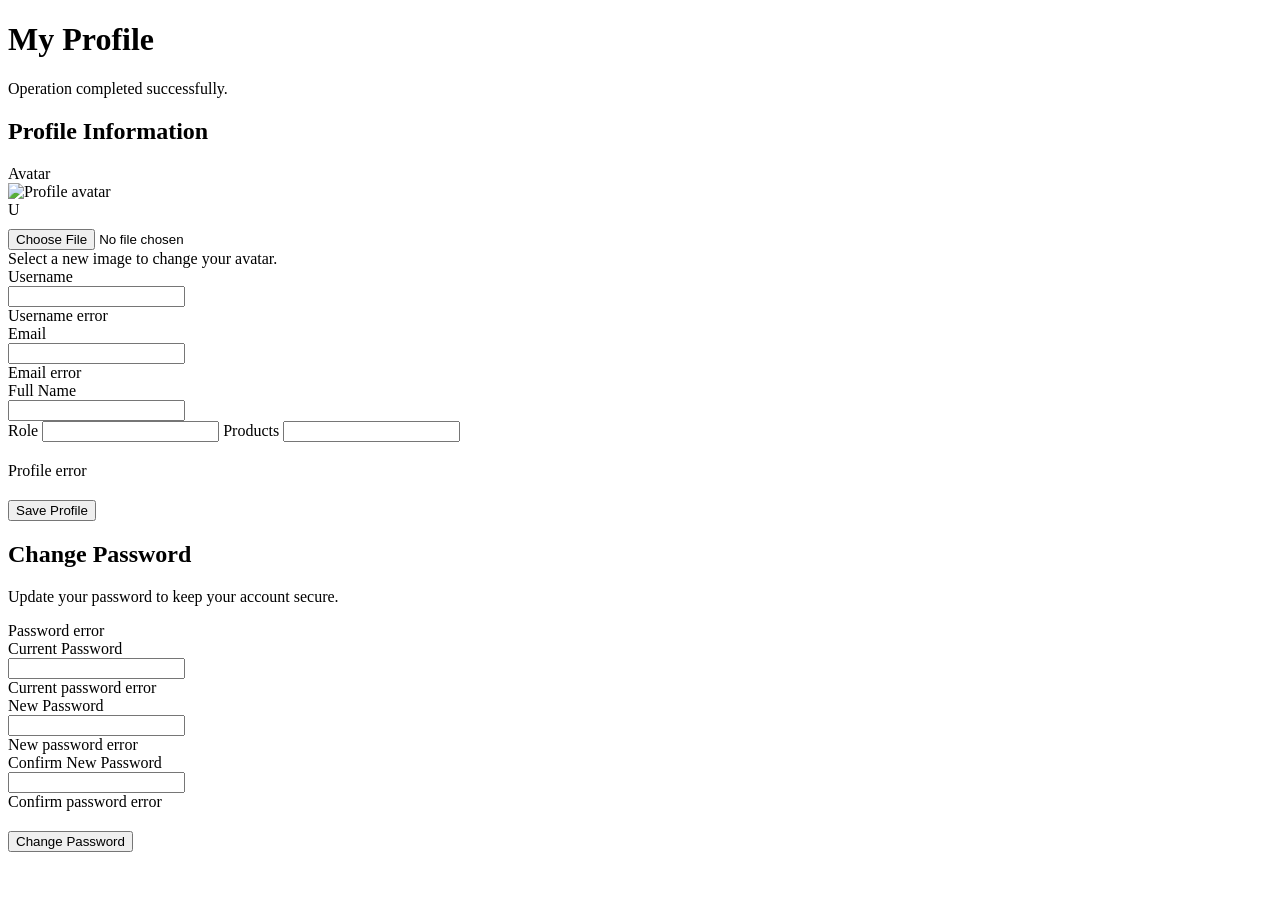
<file: src/main/resources/templates/profile/index.html>
<!DOCTYPE html>
<html lang="en"
      xmlns:th="http://www.thymeleaf.org"
      xmlns:layout="http://www.ultraq.net.nz/thymeleaf/layout"
      layout:decorate="~{layout/layout}">

<head>

    <title>My Profile</title>

</head>

<body>

<div layout:fragment="content">

    <div class="container">

        <h1>My Profile</h1>


        <div th:if="${success}"
             class="alert success"
             th:text="${success}">
            Operation completed successfully.
        </div>


        <!-- Profile Information -->

        <div class="panel">

            <h2>Profile Information</h2>

            <form th:action="@{/profile/update}"
                  th:object="${userDTO}"
                  method="post"
                  enctype="multipart/form-data">

                <div class="form-grid">

                    <label>Avatar</label>

                    <div>

                        <div th:if="${userDTO.images != null
                                    and !userDTO.images.isBlank()}">

                            <img th:src="${#strings.substringBefore(
                                    userDTO.images,
                                    '|'
                                 )}"
                                 alt="Profile avatar"
                                 class="profile-avatar">

                        </div>

                        <div th:unless="${userDTO.images != null
                                         and !userDTO.images.isBlank()}"
                             class="profile-avatar profile-avatar-default">

                            <span
                                th:text="${userDTO.username != null
                                    ? #strings.substring(
                                        userDTO.username,
                                        0,
                                        1
                                      ).toUpperCase()
                                    : 'U'}">
                                U
                            </span>

                        </div>

                        <input type="file"
                               name="image"
                               accept="image/*"
                               style="margin-top:10px;">

                        <div class="field-help">
                            Select a new image to change your avatar.
                        </div>

                    </div>


                    <label for="username">
                        Username
                    </label>

                    <div>

                        <input id="username"
                               type="text"
                               th:field="*{username}">

                        <div th:if="${#fields.hasErrors('username')}"
                             class="field-error"
                             th:errors="*{username}">
                            Username error
                        </div>

                    </div>


                    <label for="email">
                        Email
                    </label>

                    <div>

                        <input id="email"
                               type="email"
                               th:field="*{email}">

                        <div th:if="${#fields.hasErrors('email')}"
                             class="field-error"
                             th:errors="*{email}">
                            Email error
                        </div>

                    </div>


                    <label for="fullName">
                        Full Name
                    </label>

                    <div>

                        <input id="fullName"
                               type="text"
                               th:field="*{fullName}">

                    </div>


                    <label>
                        Role
                    </label>

                    <input type="text"
                           th:value="${userDTO.roleName}"
                           readonly>


                    <label>
                        Products
                    </label>

                    <input type="text"
                           th:value="${userDTO.productCount}"
                           readonly>

                </div>


                <div th:if="${#fields.hasGlobalErrors()}"
                     class="alert error"
                     style="margin-top:20px;">

                    <div th:each="error : ${#fields.globalErrors()}"
                         th:text="${error.defaultMessage}">
                        Profile error
                    </div>

                </div>


                <div style="margin-top:20px;">

                    <button type="submit"
                            class="btn primary">
                        Save Profile
                    </button>

                </div>

            </form>

        </div>


        <!-- Change Password -->

        <div class="panel"
             style="margin-top:20px;">

            <h2>Change Password</h2>

            <p>
                Update your password to keep your account secure.
            </p>

            <form th:action="@{/profile/change-password}"
                  th:object="${changePasswordDTO}"
                  method="post">

                <div th:if="${#fields.hasGlobalErrors()}"
                     class="alert error">

                    <div th:each="error : ${#fields.globalErrors()}"
                         th:text="${error.defaultMessage}">
                        Password error
                    </div>

                </div>


                <div class="form-grid">

                    <label for="currentPassword">
                        Current Password
                    </label>

                    <div>

                        <input id="currentPassword"
                               type="password"
                               th:field="*{currentPassword}">

                        <div th:if="${#fields.hasErrors('currentPassword')}"
                             class="field-error"
                             th:errors="*{currentPassword}">
                            Current password error
                        </div>

                    </div>


                    <label for="newPassword">
                        New Password
                    </label>

                    <div>

                        <input id="newPassword"
                               type="password"
                               th:field="*{newPassword}">

                        <div th:if="${#fields.hasErrors('newPassword')}"
                             class="field-error"
                             th:errors="*{newPassword}">
                            New password error
                        </div>

                    </div>


                    <label for="confirmPassword">
                        Confirm New Password
                    </label>

                    <div>

                        <input id="confirmPassword"
                               type="password"
                               th:field="*{confirmPassword}">

                        <div th:if="${#fields.hasErrors('confirmPassword')}"
                             class="field-error"
                             th:errors="*{confirmPassword}">
                            Confirm password error
                        </div>

                    </div>

                </div>


                <div style="margin-top:20px;">

                    <button type="submit"
                            class="btn primary">
                        Change Password
                    </button>

                </div>

            </form>

        </div>

    </div>

</div>

</body>

</html>
</file>
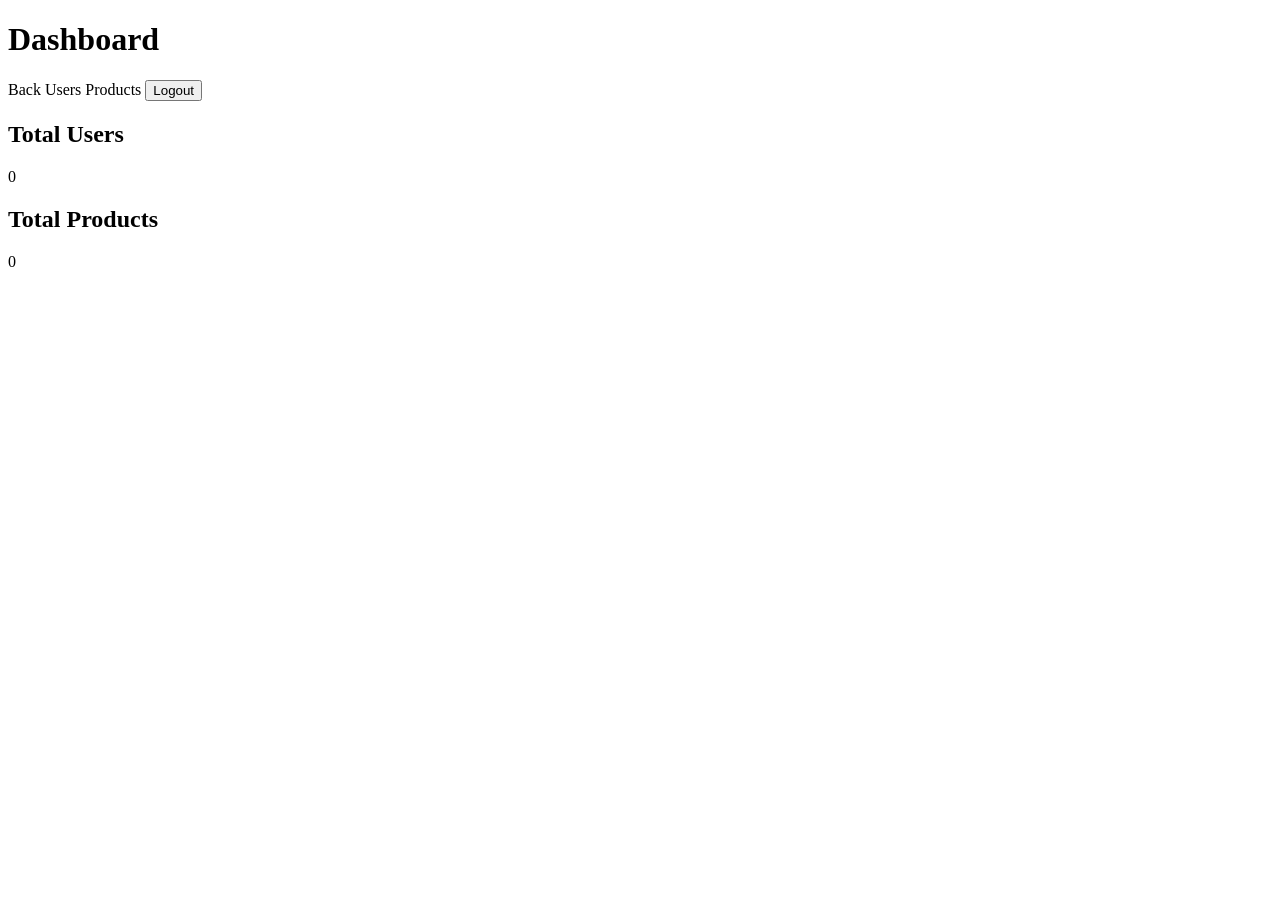
<file: src/main/resources/templates/dashboard.html>
<!DOCTYPE html>
<html lang="en"
      xmlns:th="http://www.thymeleaf.org"
      xmlns:layout="http://www.ultraq.net.nz/thymeleaf/layout"
      layout:decorate="~{layout/layout}">

<head>

    <title>Dashboard</title>

</head>

<body>

<div layout:fragment="content">

    <div class="container">

        <!-- Page header -->

        <div class="page-title">

            <h1>Dashboard</h1>

            <div>

                <a class="btn secondary"
                   th:href="@{/}">
                    Back
                </a>

                <a class="btn secondary"
                   th:href="@{/users}">
                    Users
                </a>

                <a class="btn secondary"
                   th:href="@{/products}">
                    Products
                </a>

                <form th:action="@{/logout}"
                      method="post"
                      style="display:inline;">

                    <input type="hidden"
                           th:name="${_csrf.parameterName}"
                           th:value="${_csrf.token}">

                    <button type="submit"
                            class="btn danger">
                        Logout
                    </button>

                </form>

            </div>

        </div>

        <!-- Dashboard statistics -->

        <div class="feature-grid">

            <div class="panel">

                <h2>Total Users</h2>

                <p th:text="${userCount}">
                    0
                </p>

            </div>

            <div class="panel">

                <h2>Total Products</h2>

                <p th:text="${productCount}">
                    0
                </p>

            </div>

        </div>

    </div>

</div>

</body>

</html>
</file>
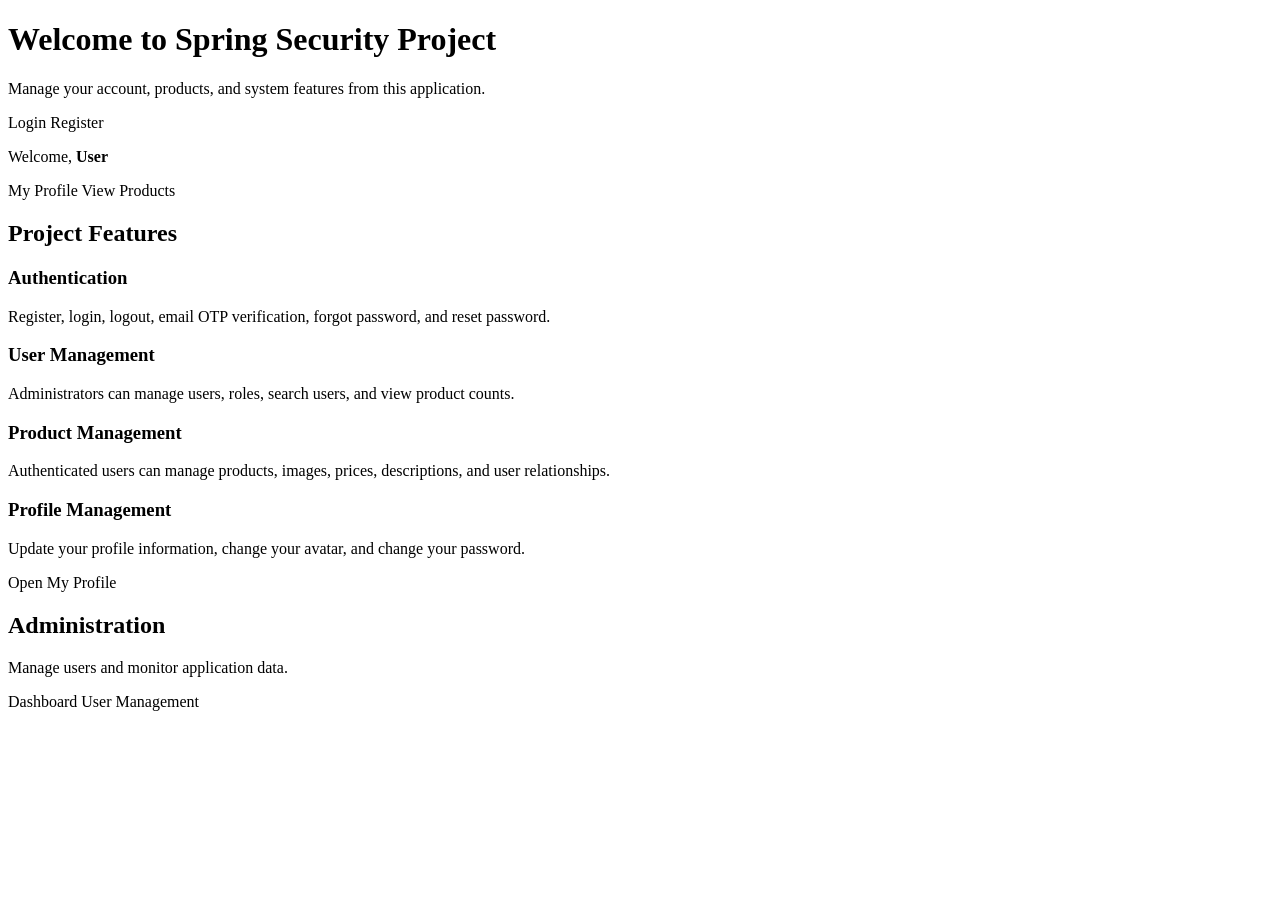
<file: src/main/resources/templates/home.html>
<!DOCTYPE html>
<html lang="en"
      xmlns:th="http://www.thymeleaf.org"
      xmlns:layout="http://www.ultraq.net.nz/thymeleaf/layout"
      xmlns:sec="http://www.thymeleaf.org/extras/spring-security"
      layout:decorate="~{layout/layout}">

<head>

    <title>Home</title>

</head>

<body>

<div layout:fragment="content">

    <div class="container">

        <!-- Welcome -->

        <div class="panel">

            <h1>Welcome to Spring Security Project</h1>

            <p>
                Manage your account, products, and system features
                from this application.
            </p>


            <!-- Guest -->

            <div sec:authorize="!isAuthenticated()">

                <a th:href="@{/login}"
                   class="btn primary">
                    Login
                </a>

                <a th:href="@{/register}"
                   class="btn secondary">
                    Register
                </a>

            </div>


            <!-- Authenticated user -->

            <div sec:authorize="isAuthenticated()">

                <p>
                    Welcome,
                    <strong th:text="${#authentication.principal.username}">
                        User
                    </strong>
                </p>


                <div class="actions">

                    <a th:href="@{/profile}"
                       class="btn primary">
                        My Profile
                    </a>

                    <a th:href="@{/products}"
                       class="btn secondary">
                        View Products
                    </a>

                </div>

            </div>

        </div>


        <!-- Project Features -->

        <div class="panel"
             style="margin-top:20px;">

            <h2>Project Features</h2>

            <div class="feature-grid">

                <div class="feature-card">

                    <h3>Authentication</h3>

                    <p>
                        Register, login, logout, email OTP verification,
                        forgot password, and reset password.
                    </p>

                </div>


                <div class="feature-card">

                    <h3>User Management</h3>

                    <p>
                        Administrators can manage users, roles,
                        search users, and view product counts.
                    </p>

                </div>


                <div class="feature-card">

                    <h3>Product Management</h3>

                    <p>
                        Authenticated users can manage products,
                        images, prices, descriptions, and user relationships.
                    </p>

                </div>


                <div class="feature-card">

                    <h3>Profile Management</h3>

                    <p>
                        Update your profile information, change your avatar,
                        and change your password.
                    </p>

                    <div sec:authorize="isAuthenticated()"
                         style="margin-top:15px;">

                        <a th:href="@{/profile}"
                           class="btn primary">
                            Open My Profile
                        </a>

                    </div>

                </div>

            </div>

        </div>


        <!-- Admin Features -->

        <div class="panel"
             style="margin-top:20px;"
             sec:authorize="hasRole('ADMIN')">

            <h2>Administration</h2>

            <p>
                Manage users and monitor application data.
            </p>

            <div class="actions">

                <a th:href="@{/dashboard}"
                   class="btn primary">
                    Dashboard
                </a>

                <a th:href="@{/users}"
                   class="btn secondary">
                    User Management
                </a>

            </div>

        </div>

    </div>

</div>

</body>

</html>
</file>
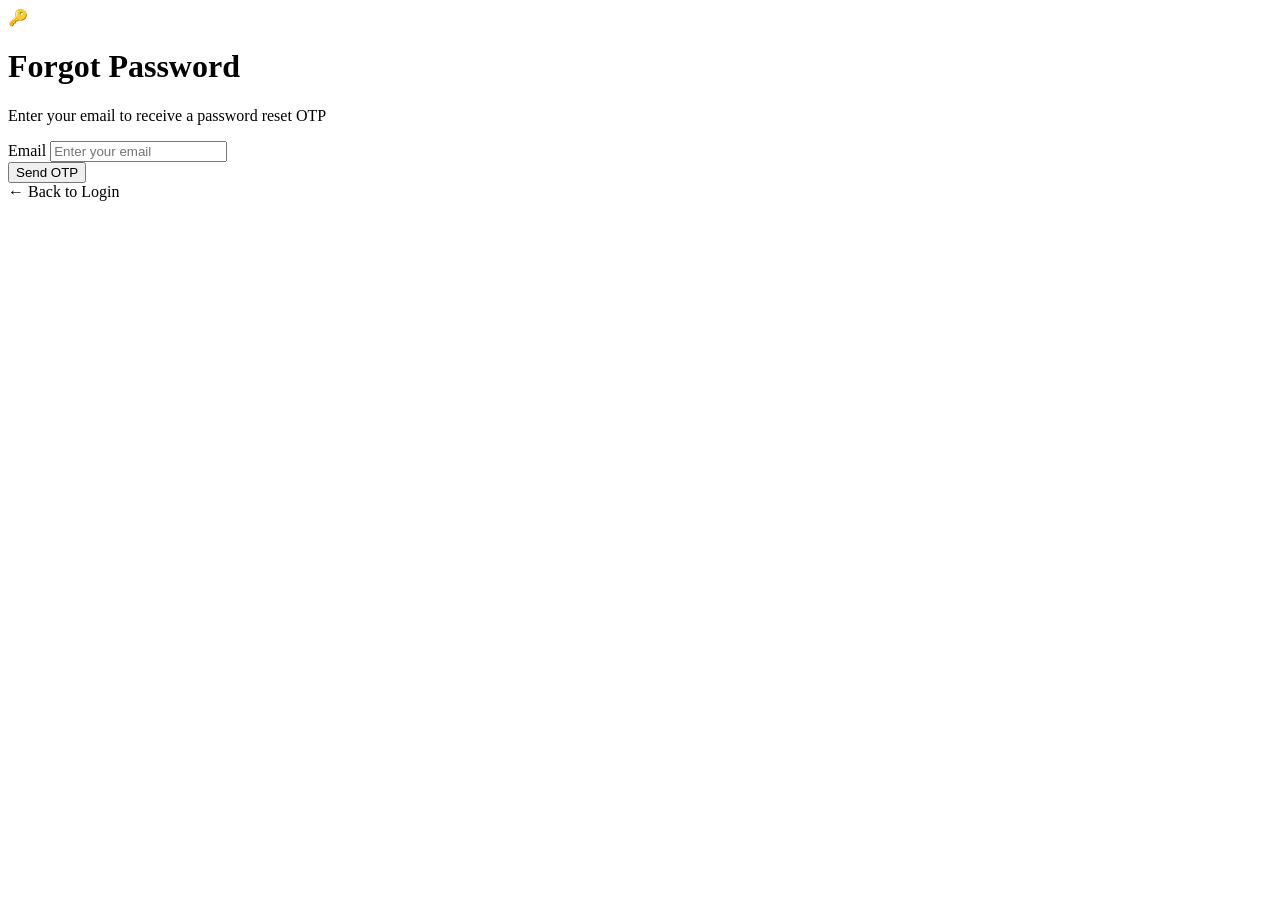
<file: src/main/resources/templates/auth/forgot-password.html>
<!DOCTYPE html>
<html lang="en"
      xmlns:th="http://www.thymeleaf.org"
      xmlns:layout="http://www.ultraq.net.nz/thymeleaf/layout"
      layout:decorate="~{layout/layout}">

<head>

    <title>Forgot Password - Spring Security Project</title>

</head>

<body>

<div layout:fragment="content">

    <div class="auth-page">

        <div class="auth-container">

            <div class="auth-card">

                <!-- Header -->

                <div class="auth-header">

                    <div class="auth-logo">
                        🔑
                    </div>

                    <h1>Forgot Password</h1>

                    <p>
                        Enter your email to receive a password reset OTP
                    </p>

                </div>

                <!-- Forgot password form -->

                <form th:action="@{/forgot-password}"
                      th:object="${forgotPasswordDTO}"
                      method="post"
                      class="auth-form">

                    <input type="hidden"
                           th:name="${_csrf.parameterName}"
                           th:value="${_csrf.token}">

                    <!-- Global errors -->

                    <div th:if="${#fields.hasGlobalErrors()}"
                         class="alert error">

                        <div th:each="e : ${#fields.globalErrors()}"
                             th:text="${e}">
                        </div>

                    </div>

                    <!-- Email -->

                    <div class="form-group">

                        <label for="email">
                            Email
                        </label>

                        <input id="email"
                               type="email"
                               th:field="*{email}"
                               placeholder="Enter your email"
                               autocomplete="email"
                               required>

                        <div class="field-error"
                             th:if="${#fields.hasErrors('email')}"
                             th:errors="*{email}">
                        </div>

                    </div>

                    <!-- Submit -->

                    <button type="submit"
                            class="login-btn">
                        Send OTP
                    </button>

                </form>

                <!-- Back to Login -->

                <div class="back-home">

                    <a th:href="@{/login}">
                        ← Back to Login
                    </a>

                </div>

            </div>

        </div>

    </div>

</div>

</body>

</html>
</file>
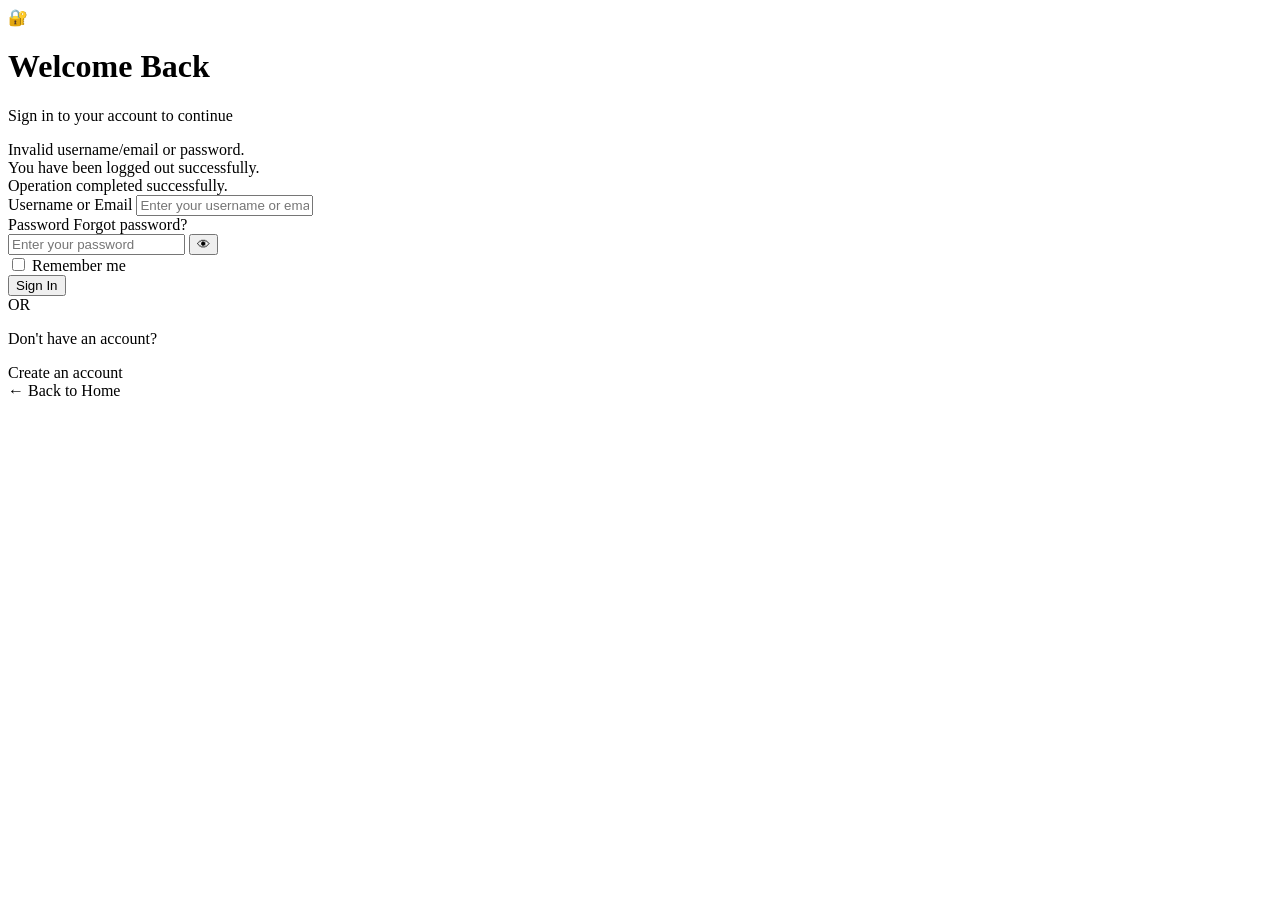
<file: src/main/resources/templates/auth/login.html>
<!DOCTYPE html>
<html lang="en"
      xmlns:th="http://www.thymeleaf.org"
      xmlns:layout="http://www.ultraq.net.nz/thymeleaf/layout"
      layout:decorate="~{layout/layout}">

<head>

    <title>Login - Spring Security Project</title>

</head>

<body>

<div layout:fragment="content">

    <div class="auth-page">

        <div class="auth-container">

            <div class="auth-card">

                <!-- Logo / Project title -->

                <div class="auth-header">

                    <div class="auth-logo">
                        🔐
                    </div>

                    <h1>Welcome Back</h1>

                    <p>
                        Sign in to your account to continue
                    </p>

                </div>

                <!-- Login error -->

                <div th:if="${param.error}"
                     class="alert error">

                    Invalid username/email or password.

                </div>

                <!-- Logout message -->

                <div th:if="${param.logout}"
                     class="alert success">

                    You have been logged out successfully.

                </div>

                <!-- Success message -->

                <div th:if="${success}"
                     class="alert success"
                     th:text="${success}">

                    Operation completed successfully.

                </div>

                <!-- Login form -->

                <form th:action="@{/login}"
                      method="post"
                      class="auth-form">

                    <!-- Username / Email -->

                    <div class="form-group">

                        <label for="username">
                            Username or Email
                        </label>

                        <input type="text"
                               id="username"
                               name="username"
                               placeholder="Enter your username or email"
                               autocomplete="username"
                               required>

                    </div>

                    <!-- Password -->

                    <div class="form-group">

                        <div class="form-label-row">

                            <label for="password">
                                Password
                            </label>

                            <a th:href="@{/forgot-password}">
                                Forgot password?
                            </a>

                        </div>

                        <div class="password-wrapper">

                            <input type="password"
                                   id="password"
                                   name="password"
                                   placeholder="Enter your password"
                                   autocomplete="current-password"
                                   required>

                            <button type="button"
                                    class="password-toggle"
                                    onclick="togglePassword()"
                                    aria-label="Show password">
                                👁
                            </button>

                        </div>

                    </div>

                    <!-- Remember me -->

                    <div class="remember-row">

                        <label>

                            <input type="checkbox"
                                   name="remember-me">

                            <span>
                                Remember me
                            </span>

                        </label>

                    </div>

                    <!-- Submit -->

                    <button type="submit"
                            class="login-btn">
                        Sign In
                    </button>

                </form>

                <!-- Divider -->

                <div class="auth-divider">

                    <span>OR</span>

                </div>

                <!-- Register -->

                <div class="register-section">

                    <p>
                        Don't have an account?
                    </p>

                    <a class="register-btn"
                       th:href="@{/register}">
                        Create an account
                    </a>

                </div>

                <!-- Back home -->

                <div class="back-home">

                    <a th:href="@{/}">
                        ← Back to Home
                    </a>

                </div>

            </div>

        </div>

    </div>

</div>

<script>

    function togglePassword() {

        const password =
            document.getElementById("password");

        const button =
            document.querySelector(".password-toggle");

        if (password.type === "password") {

            password.type = "text";

            button.textContent = "🙈";

        } else {

            password.type = "password";

            button.textContent = "👁";

        }

    }

</script>

</body>

</html>
</file>
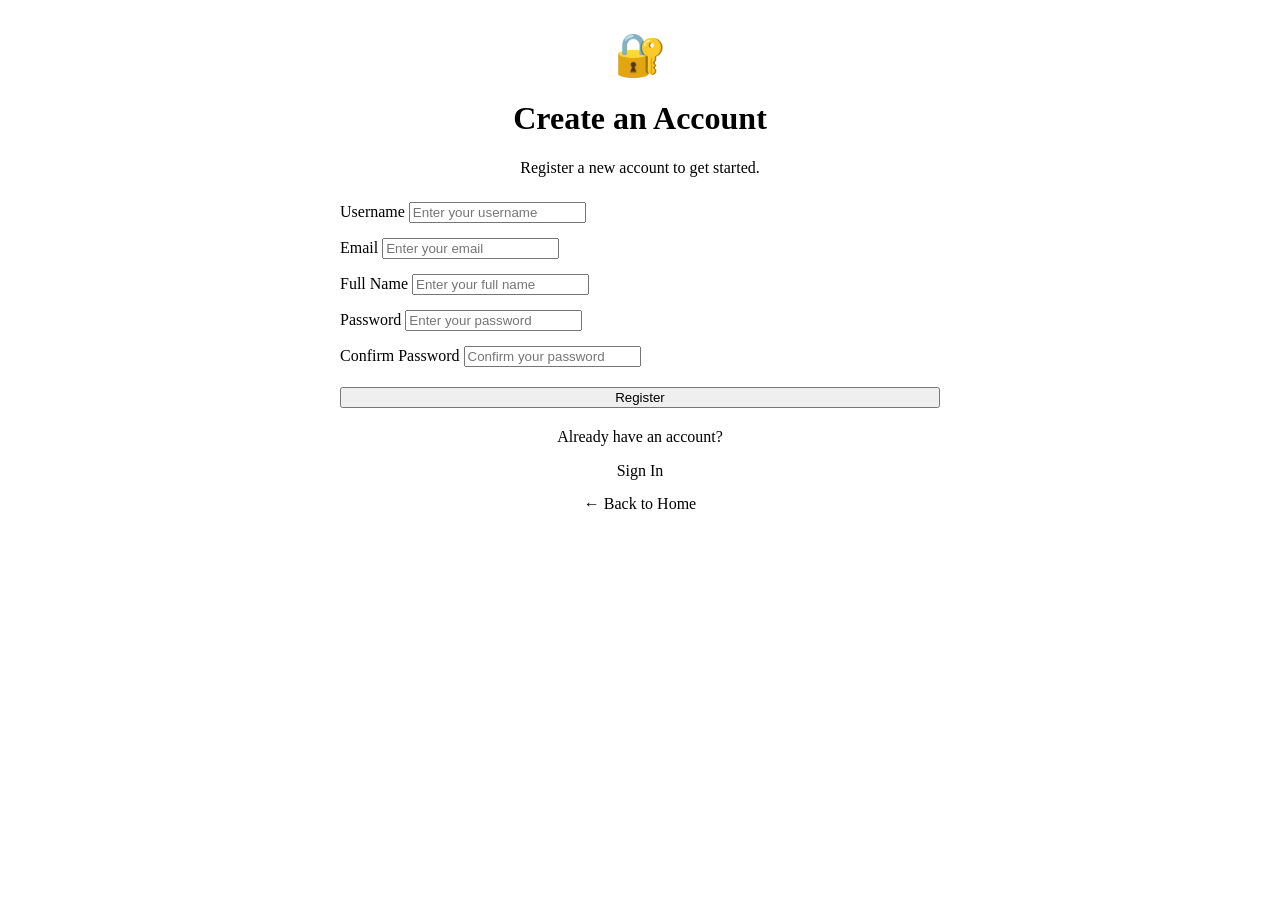
<file: src/main/resources/templates/auth/register.html>
<!DOCTYPE html>
<html lang="en"
      xmlns:th="http://www.thymeleaf.org"
      xmlns:layout="http://www.ultraq.net.nz/thymeleaf/layout"
      layout:decorate="~{layout/layout}">

<head>
    <title>Register</title>
</head>

<body>

<div layout:fragment="content">

    <div class="container">

        <div class="panel"
             style="max-width:600px;margin:30px auto;">

            <div style="text-align:center;margin-bottom:25px;">

                <div style="font-size:42px;">
                    🔐
                </div>

                <h1>Create an Account</h1>

                <p>
                    Register a new account to get started.
                </p>

            </div>

            <form th:action="@{/register}"
                  th:object="${registerDTO}"
                  method="post">

                <input type="hidden"
                       th:name="${_csrf.parameterName}"
                       th:value="${_csrf.token}">

                <!-- Global errors must be inside the form -->

                <div th:if="${#fields.hasGlobalErrors()}"
                     class="alert error">

                    <div th:each="err : ${#fields.globalErrors()}"
                         th:text="${err}">
                    </div>

                </div>

                <!-- Username -->

                <div class="form-group"
                     style="margin-bottom:15px;">

                    <label for="username">
                        Username
                    </label>

                    <input type="text"
                           id="username"
                           th:field="*{username}"
                           placeholder="Enter your username"
                           autocomplete="username">

                    <div th:if="${#fields.hasErrors('username')}"
                         class="field-error"
                         th:errors="*{username}">
                    </div>

                </div>

                <!-- Email -->

                <div class="form-group"
                     style="margin-bottom:15px;">

                    <label for="email">
                        Email
                    </label>

                    <input type="email"
                           id="email"
                           th:field="*{email}"
                           placeholder="Enter your email"
                           autocomplete="email">

                    <div th:if="${#fields.hasErrors('email')}"
                         class="field-error"
                         th:errors="*{email}">
                    </div>

                </div>

                <!-- Full Name -->

                <div class="form-group"
                     style="margin-bottom:15px;">

                    <label for="fullName">
                        Full Name
                    </label>

                    <input type="text"
                           id="fullName"
                           th:field="*{fullName}"
                           placeholder="Enter your full name"
                           autocomplete="name">

                    <div th:if="${#fields.hasErrors('fullName')}"
                         class="field-error"
                         th:errors="*{fullName}">
                    </div>

                </div>

                <!-- Password -->

                <div class="form-group"
                     style="margin-bottom:15px;">

                    <label for="password">
                        Password
                    </label>

                    <input type="password"
                           id="password"
                           th:field="*{password}"
                           placeholder="Enter your password"
                           autocomplete="new-password">

                    <div th:if="${#fields.hasErrors('password')}"
                         class="field-error"
                         th:errors="*{password}">
                    </div>

                </div>

                <!-- Confirm Password -->

                <div class="form-group"
                     style="margin-bottom:20px;">

                    <label for="confirmPassword">
                        Confirm Password
                    </label>

                    <input type="password"
                           id="confirmPassword"
                           th:field="*{confirmPassword}"
                           placeholder="Confirm your password"
                           autocomplete="new-password">

                    <div th:if="${#fields.hasErrors('confirmPassword')}"
                         class="field-error"
                         th:errors="*{confirmPassword}">
                    </div>

                </div>

                <!-- Submit -->

                <button type="submit"
                        class="btn primary"
                        style="width:100%;">
                    Register
                </button>

            </form>

            <!-- Login link -->

            <div style="text-align:center;margin-top:20px;">

                <p>
                    Already have an account?
                </p>

                <a th:href="@{/login}"
                   class="btn secondary">
                    Sign In
                </a>

            </div>

            <!-- Home -->

            <div style="text-align:center;margin-top:15px;">

                <a th:href="@{/}">
                    ← Back to Home
                </a>

            </div>

        </div>

    </div>

</div>

</body>

</html>
</file>
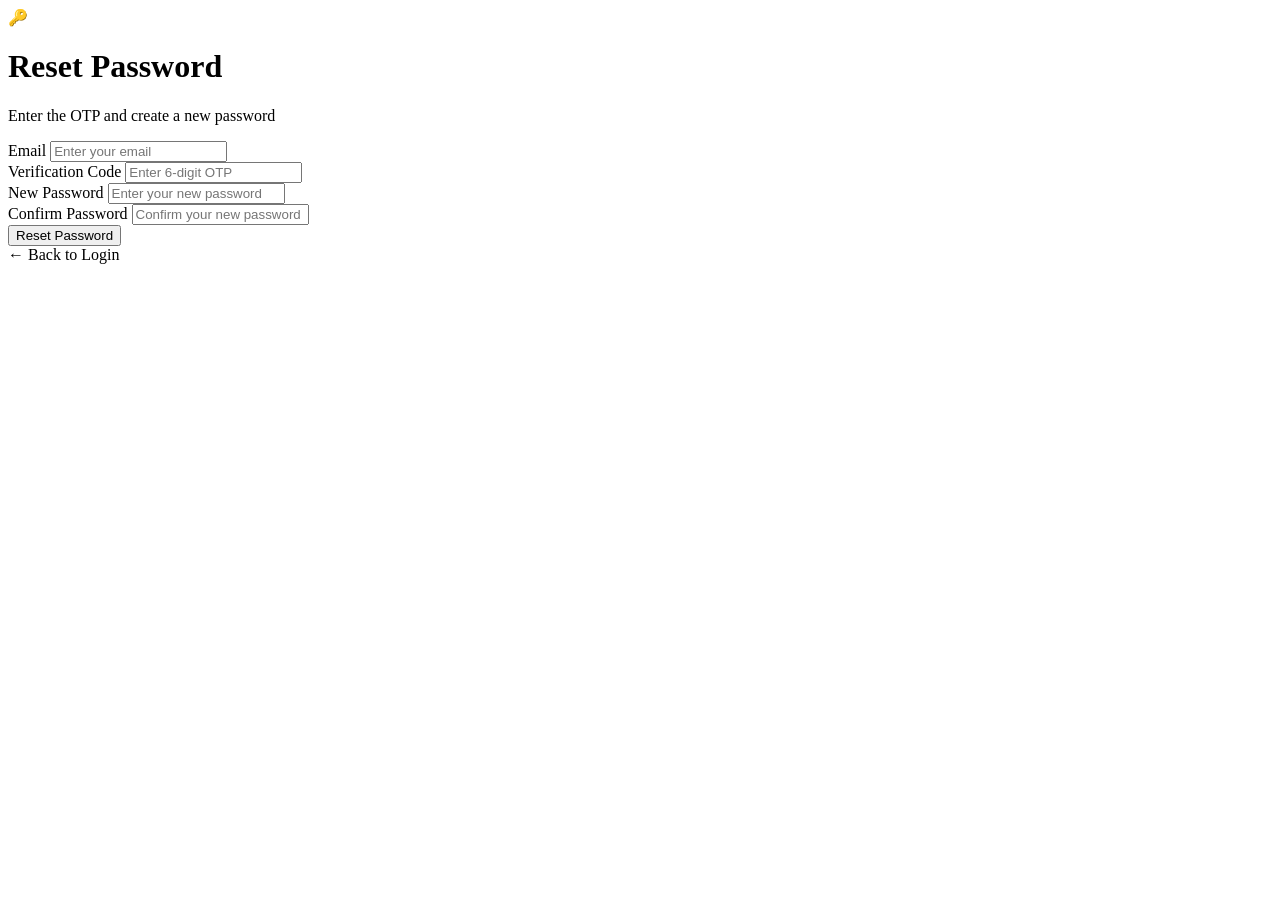
<file: src/main/resources/templates/auth/reset-password.html>
<!DOCTYPE html>
<html lang="en"
      xmlns:th="http://www.thymeleaf.org"
      xmlns:layout="http://www.ultraq.net.nz/thymeleaf/layout"
      layout:decorate="~{layout/layout}">

<head>

    <title>Reset Password - Spring Security Project</title>

</head>

<body>

<div layout:fragment="content">

    <div class="auth-page">

        <div class="auth-container">

            <div class="auth-card">

                <!-- Header -->

                <div class="auth-header">

                    <div class="auth-logo">
                        🔑
                    </div>

                    <h1>Reset Password</h1>

                    <p>
                        Enter the OTP and create a new password
                    </p>

                </div>

                <!-- Success message -->

                <div th:if="${success}"
                     class="alert success"
                     th:text="${success}">
                </div>

                <!-- Reset password form -->

                <form th:action="@{/reset-password}"
                      th:object="${resetPasswordDTO}"
                      method="post"
                      class="auth-form">

                    <input type="hidden"
                           th:name="${_csrf.parameterName}"
                           th:value="${_csrf.token}">

                    <!-- Global errors -->

                    <div th:if="${#fields.hasGlobalErrors()}"
                         class="alert error">

                        <div th:each="e : ${#fields.globalErrors()}"
                             th:text="${e}">
                        </div>

                    </div>

                    <!-- Email -->

                    <div class="form-group">

                        <label for="email">
                            Email
                        </label>

                        <input id="email"
                               type="email"
                               th:field="*{email}"
                               placeholder="Enter your email"
                               autocomplete="email"
                               required>

                        <div class="field-error"
                             th:if="${#fields.hasErrors('email')}"
                             th:errors="*{email}">
                        </div>

                    </div>

                    <!-- OTP -->

                    <div class="form-group">

                        <label for="otp">
                            Verification Code
                        </label>

                        <input id="otp"
                               type="text"
                               name="otp"
                               maxlength="6"
                               inputmode="numeric"
                               pattern="[0-9]{6}"
                               placeholder="Enter 6-digit OTP"
                               autocomplete="one-time-code"
                               required>

                    </div>

                    <!-- New Password -->

                    <div class="form-group">

                        <label for="password">
                            New Password
                        </label>

                        <input id="password"
                               type="password"
                               th:field="*{password}"
                               placeholder="Enter your new password"
                               autocomplete="new-password"
                               required>

                        <div class="field-error"
                             th:if="${#fields.hasErrors('password')}"
                             th:errors="*{password}">
                        </div>

                    </div>

                    <!-- Confirm Password -->

                    <div class="form-group">

                        <label for="confirmPassword">
                            Confirm Password
                        </label>

                        <input id="confirmPassword"
                               type="password"
                               th:field="*{confirmPassword}"
                               placeholder="Confirm your new password"
                               autocomplete="new-password"
                               required>

                        <div class="field-error"
                             th:if="${#fields.hasErrors('confirmPassword')}"
                             th:errors="*{confirmPassword}">
                        </div>

                    </div>

                    <!-- Submit -->

                    <button type="submit"
                            class="login-btn">
                        Reset Password
                    </button>

                </form>

                <!-- Back to Login -->

                <div class="back-home">

                    <a th:href="@{/login}">
                        ← Back to Login
                    </a>

                </div>

            </div>

        </div>

    </div>

</div>

</body>

</html>
</file>
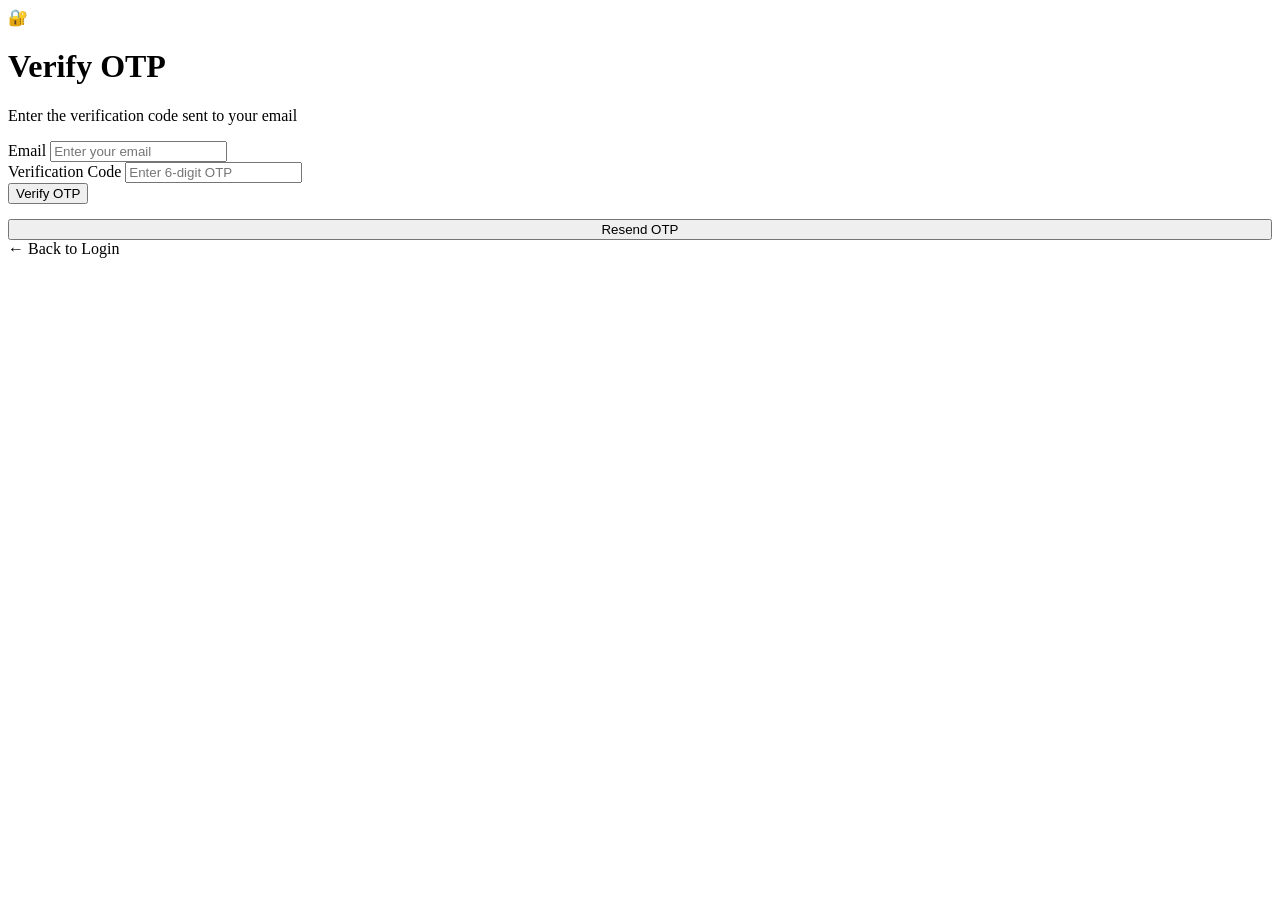
<file: src/main/resources/templates/auth/verify-otp.html>
<!DOCTYPE html>
<html lang="en"
      xmlns:th="http://www.thymeleaf.org"
      xmlns:layout="http://www.ultraq.net.nz/thymeleaf/layout"
      layout:decorate="~{layout/layout}">

<head>

    <title>Verify OTP - Spring Security Project</title>

</head>

<body>

<div layout:fragment="content">

    <div class="auth-page">

        <div class="auth-container">

            <div class="auth-card">

                <!-- Header -->

                <div class="auth-header">

                    <div class="auth-logo">
                        🔐
                    </div>

                    <h1>Verify OTP</h1>

                    <p>
                        Enter the verification code sent to your email
                    </p>

                </div>

                <!-- Success message -->

                <div th:if="${success}"
                     class="alert success"
                     th:text="${success}">
                </div>

                <!-- Verify OTP form -->

                <form th:action="@{/verify-otp}"
                      th:object="${verifyOtpDTO}"
                      method="post"
                      class="auth-form">

                    <input type="hidden"
                           th:name="${_csrf.parameterName}"
                           th:value="${_csrf.token}">

                    <!-- Global errors -->

                    <div th:if="${#fields.hasGlobalErrors()}"
                         class="alert error">

                        <div th:each="e : ${#fields.globalErrors()}"
                             th:text="${e}">
                        </div>

                    </div>

                    <!-- Email -->

                    <div class="form-group">

                        <label for="email">
                            Email
                        </label>

                        <input id="email"
                               type="email"
                               th:field="*{email}"
                               placeholder="Enter your email"
                               autocomplete="email"
                               required>

                        <div class="field-error"
                             th:if="${#fields.hasErrors('email')}"
                             th:errors="*{email}">
                        </div>

                    </div>

                    <!-- OTP -->

                    <div class="form-group">

                        <label for="otp">
                            Verification Code
                        </label>

                        <input id="otp"
                               type="text"
                               th:field="*{otp}"
                               maxlength="6"
                               inputmode="numeric"
                               pattern="[0-9]{6}"
                               placeholder="Enter 6-digit OTP"
                               autocomplete="one-time-code"
                               required>

                        <div class="field-error"
                             th:if="${#fields.hasErrors('otp')}"
                             th:errors="*{otp}">
                        </div>

                    </div>

                    <!-- Verify -->

                    <button type="submit"
                            class="login-btn">
                        Verify OTP
                    </button>

                </form>

                <!-- Resend OTP -->

                <form th:action="@{/resend-register-otp}"
                      method="post"
                      style="margin-top: 15px;">

                    <input type="hidden"
                           name="email"
                           th:value="${verifyOtpDTO.email}">

                    <input type="hidden"
                           th:name="${_csrf.parameterName}"
                           th:value="${_csrf.token}">

                    <button type="submit"
                            class="register-btn"
                            style="width:100%;">
                        Resend OTP
                    </button>

                </form>

                <!-- Back to Login -->

                <div class="back-home">

                    <a th:href="@{/login}">
                        ← Back to Login
                    </a>

                </div>

            </div>

        </div>

    </div>

</div>

</body>

</html>
</file>
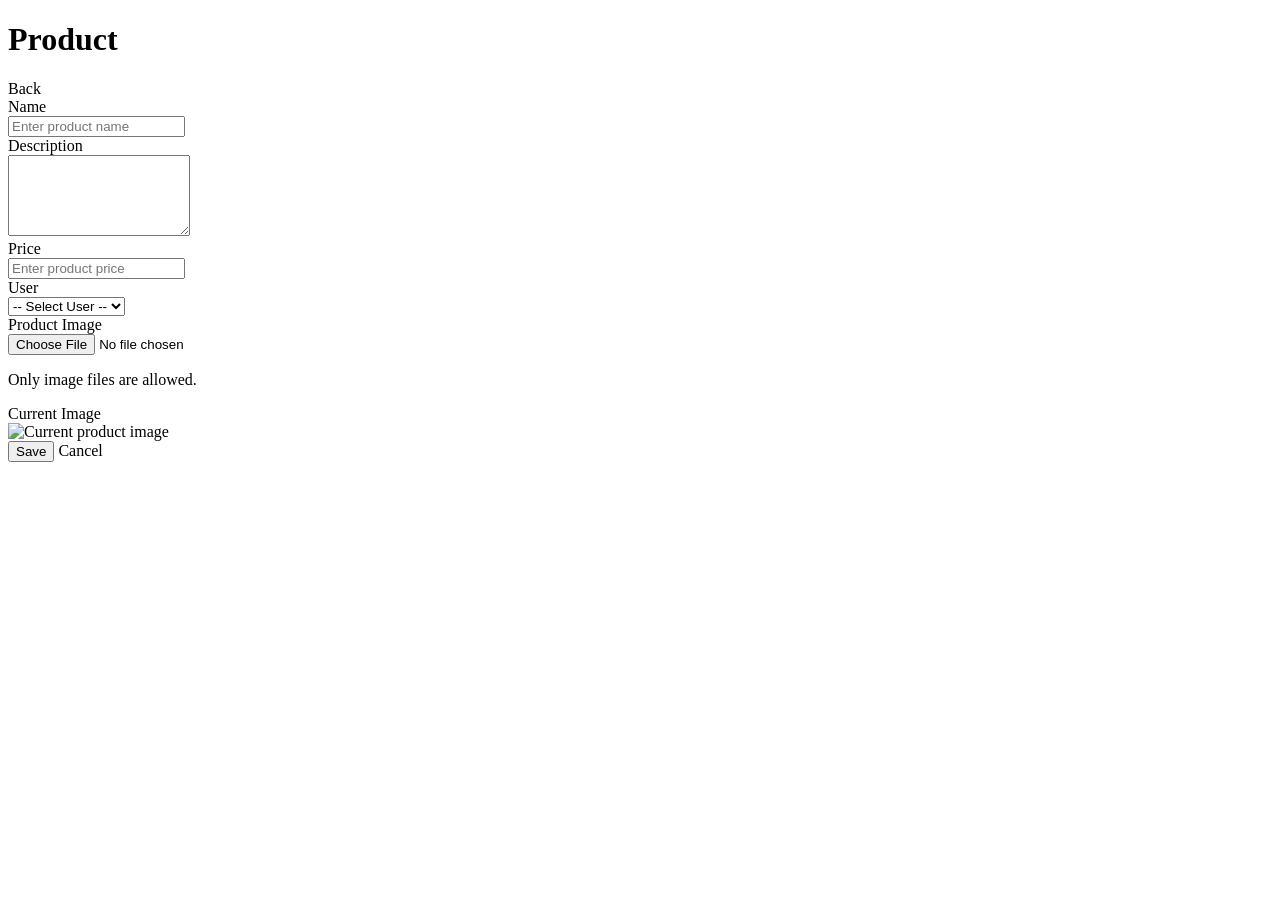
<file: src/main/resources/templates/products/form.html>
<!DOCTYPE html>
<html lang="en"
      xmlns:th="http://www.thymeleaf.org"
      xmlns:layout="http://www.ultraq.net.nz/thymeleaf/layout"
      layout:decorate="~{layout/layout}">

<head>

    <title th:text="${mode == 'create'
        ? 'Create Product'
        : 'Edit Product'}">
        Product
    </title>

</head>

<body>

<div layout:fragment="content">

    <div class="container">

        <div class="page-title">

            <h1 th:text="${mode == 'create'
                ? 'Create Product'
                : 'Edit Product'}">
                Product
            </h1>

            <a class="btn secondary"
               th:href="@{/products}">
                Back
            </a>

        </div>

        <div class="panel">

            <form th:object="${productDTO}"
                  th:action="${mode == 'create'
                      ? '/products/create'
                      : '/products/edit/' + productDTO.id}"
                  method="post"
                  enctype="multipart/form-data">

                <input type="hidden"
                       th:name="${_csrf.parameterName}"
                       th:value="${_csrf.token}">

                <input type="hidden"
                       th:field="*{id}">

                <!-- Global errors -->

                <div th:if="${#fields.hasGlobalErrors()}"
                     class="alert error">

                    <div th:each="error : ${#fields.globalErrors()}"
                         th:text="${error}">
                    </div>

                </div>

                <div class="form-grid">

                    <!-- Name -->

                    <label for="name">
                        Name
                    </label>

                    <div>

                        <input id="name"
                               type="text"
                               th:field="*{name}"
                               placeholder="Enter product name">

                        <div class="field-error"
                             th:if="${#fields.hasErrors('name')}"
                             th:errors="*{name}">
                        </div>

                    </div>

                    <!-- Description -->

                    <label for="description">
                        Description
                    </label>

                    <div>

                        <textarea id="description"
                                  th:field="*{description}"
                                  rows="5"
                                  placeholder="Enter product description">
                        </textarea>

                        <div class="field-error"
                             th:if="${#fields.hasErrors('description')}"
                             th:errors="*{description}">
                        </div>

                    </div>

                    <!-- Price -->

                    <label for="price">
                        Price
                    </label>

                    <div>

                        <input id="price"
                               type="number"
                               step="0.01"
                               min="0"
                               th:field="*{price}"
                               placeholder="Enter product price">

                        <div class="field-error"
                             th:if="${#fields.hasErrors('price')}"
                             th:errors="*{price}">
                        </div>

                    </div>

                    <!-- User -->

                    <label for="userId">
                        User
                    </label>

                    <div>

                        <select id="userId"
                                th:field="*{userId}">

                            <option value="">
                                -- Select User --
                            </option>

                            <option th:each="user : ${users}"
                                    th:value="${user.id}"
                                    th:text="${user.username}">
                            </option>

                        </select>

                        <div class="field-error"
                             th:if="${#fields.hasErrors('userId')}"
                             th:errors="*{userId}">
                        </div>

                    </div>

                    <!-- Image -->

                    <label for="image">
                        Product Image
                    </label>

                    <div>

                        <input id="image"
                               type="file"
                               name="image"
                               accept="image/*">

                        <p>
                            Only image files are allowed.
                        </p>

                    </div>

                    <!-- Current image -->

                    <div th:if="${mode == 'edit'
                        and productDTO.imageUrl != null
                        and !productDTO.imageUrl.isBlank()}">

                        <label>
                            Current Image
                        </label>

                        <div>

                            <img th:src="${#strings.substringBefore(
                                productDTO.imageUrl, '|'
                            )}"
                                 alt="Current product image"
                                 class="thumb">

                        </div>

                    </div>

                    <!-- Buttons -->

                    <div></div>

                    <div>

                        <button class="btn primary"
                                type="submit">
                            Save
                        </button>

                        <a class="btn secondary"
                           th:href="@{/products}">
                            Cancel
                        </a>

                    </div>

                </div>

                <!-- Field errors -->

                <div th:if="${#fields.hasErrors('*')}"
                     class="alert error">

                    <div th:each="error : ${#fields.allErrors()}"
                         th:text="${error}">
                    </div>

                </div>

            </form>

        </div>

    </div>

</div>

</body>

</html>
</file>
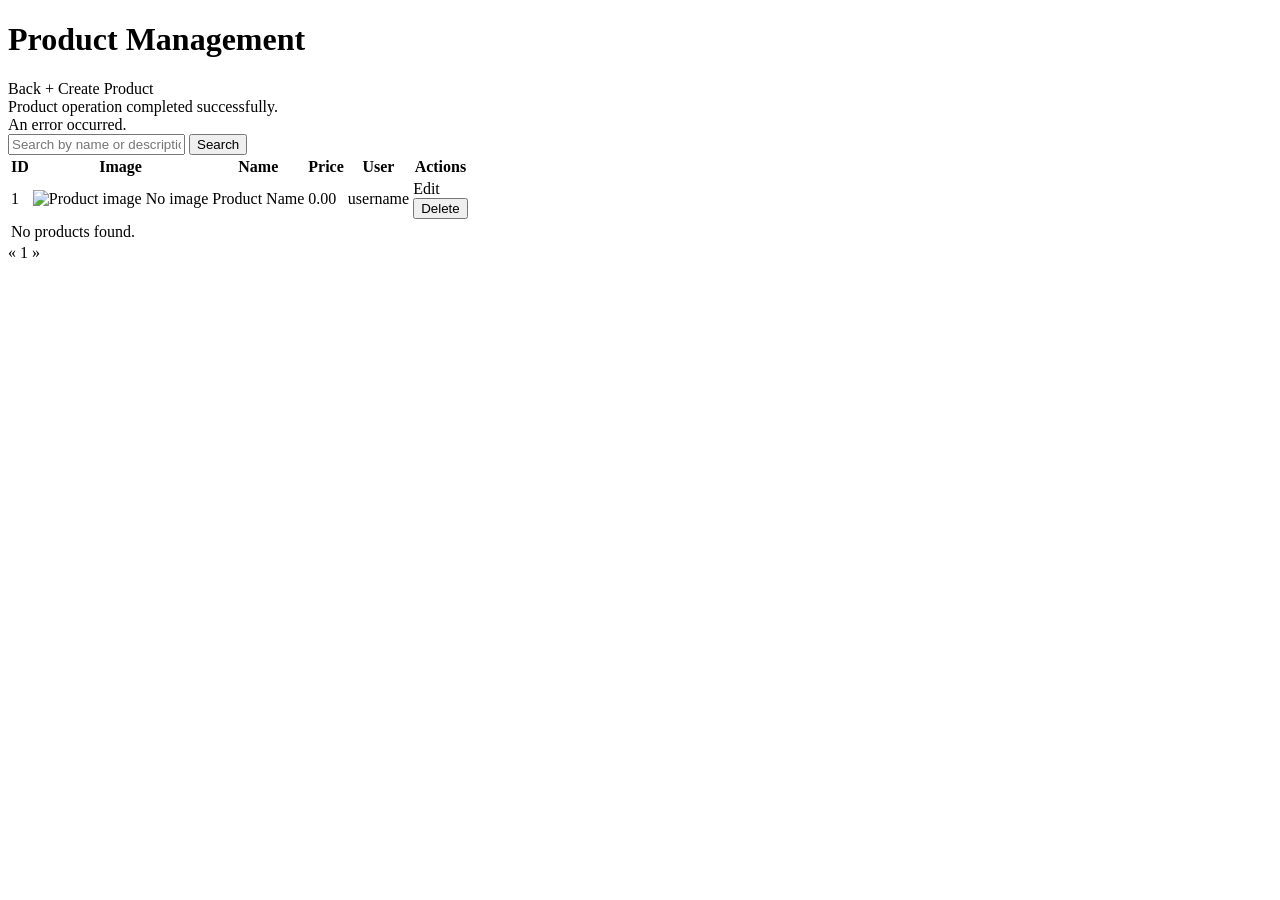
<file: src/main/resources/templates/products/list.html>
<!DOCTYPE html>
<html lang="en"
      xmlns:th="http://www.thymeleaf.org"
      xmlns:layout="http://www.ultraq.net.nz/thymeleaf/layout"
      layout:decorate="~{layout/layout}">

<head>

    <title>Product Management</title>

</head>

<body>

<div layout:fragment="content">

    <div class="container">

        <!-- Page title -->

        <div class="page-title">

            <h1>Product Management</h1>

            <div>

                <a class="btn secondary"
                   th:href="@{/}">
                    Back
                </a>

                <a class="btn primary"
                   th:href="@{/products/create}">
                    + Create Product
                </a>

            </div>

        </div>

        <!-- Messages -->

        <div th:if="${success}"
             class="alert success"
             th:text="${success}">
            Product operation completed successfully.
        </div>

        <div th:if="${error}"
             class="alert error"
             th:text="${error}">
            An error occurred.
        </div>

        <!-- Search -->

        <div class="panel">

            <form class="search"
                  th:action="@{/products}"
                  method="get">

                <input type="text"
                       name="keyword"
                       th:value="${keyword}"
                       placeholder="Search by name or description">

                <input type="hidden"
                       name="size"
                       th:value="${size}">

                <button class="btn primary"
                        type="submit">
                    Search
                </button>

            </form>

        </div>

        <!-- Product table -->

        <div class="panel">

            <div class="table-wrap">

                <table>

                    <thead>

                    <tr>

                        <th>ID</th>
                        <th>Image</th>
                        <th>Name</th>
                        <th>Price</th>
                        <th>User</th>
                        <th>Actions</th>

                    </tr>

                    </thead>

                    <tbody>

                    <tr th:each="p : ${products.content}">

                        <td th:text="${p.id}">
                            1
                        </td>

                        <td>

                            <img th:if="${p.imageUrl != null
                                and !p.imageUrl.isBlank()}"
                                 th:src="${#strings.substringBefore(p.imageUrl, '|')}"
                                 class="thumb"
                                 alt="Product image">

                            <span th:unless="${p.imageUrl != null
                                and !p.imageUrl.isBlank()}">
                                No image
                            </span>

                        </td>

                        <td th:text="${p.name}">
                            Product Name
                        </td>

                        <td th:text="${#numbers.formatDecimal(
                            p.price,
                            0,
                            'COMMA',
                            2,
                            'POINT'
                        )}">
                            0.00
                        </td>

                        <td th:text="${p.username}">
                            username
                        </td>

                        <td>

                            <div class="actions">

                                <a class="btn secondary small"
                                   th:href="@{/products/edit/{id}(id=${p.id})}">
                                    Edit
                                </a>

                                <form class="delete-form"
                                      th:action="@{/products/delete/{id}(id=${p.id})}"
                                      method="post"
                                      onsubmit="return confirm('Are you sure you want to delete this product?');">

                                    <input type="hidden"
                                           th:name="${_csrf.parameterName}"
                                           th:value="${_csrf.token}">

                                    <button class="btn danger small"
                                            type="submit">
                                        Delete
                                    </button>

                                </form>

                            </div>

                        </td>

                    </tr>

                    <tr th:if="${products.empty}">

                        <td colspan="6">
                            No products found.
                        </td>

                    </tr>

                    </tbody>

                </table>

            </div>

        </div>

        <!-- Pagination -->

        <div class="pagination"
             th:if="${products.totalPages > 0}">

            <a class="btn secondary small"
               th:if="${products.hasPrevious()}"
               th:href="@{/products(
                   page=${products.number - 1},
                   size=${size},
                   keyword=${keyword}
               )}">
                &laquo;
            </a>

            <span th:each="i : ${#numbers.sequence(
                0,
                products.totalPages - 1
            )}">

                <a class="btn small"
                   th:href="@{/products(
                       page=${i},
                       size=${size},
                       keyword=${keyword}
                   )}"
                   th:text="${i + 1}"
                   th:classappend="${i == products.number
                       ? ' primary'
                       : ' secondary'}">
                    1
                </a>

            </span>

            <a class="btn secondary small"
               th:if="${products.hasNext()}"
               th:href="@{/products(
                   page=${products.number + 1},
                   size=${size},
                   keyword=${keyword}
               )}">
                &raquo;
            </a>

        </div>

    </div>

</div>

</body>

</html>
</file>
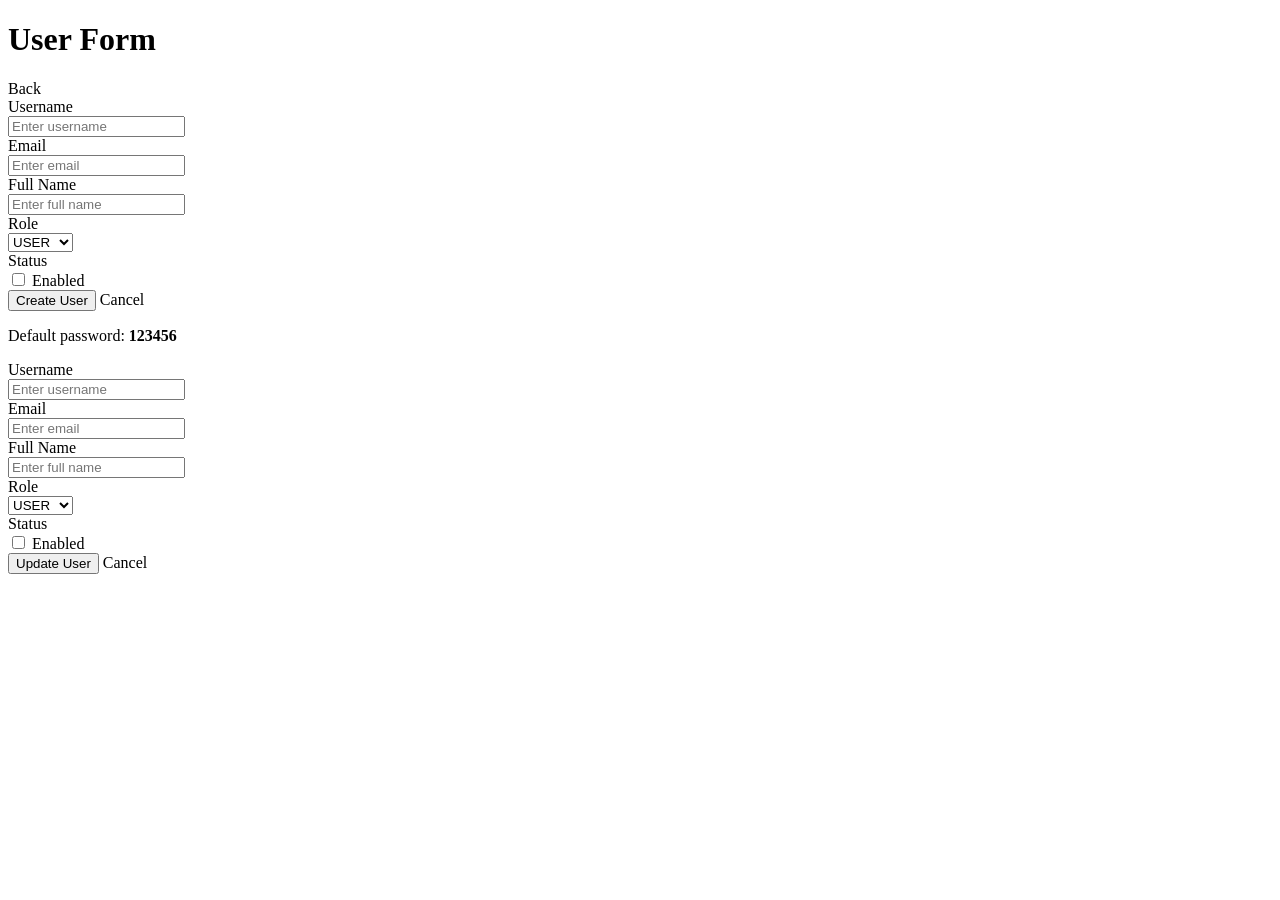
<file: src/main/resources/templates/users/form.html>
<!DOCTYPE html>
<html lang="en"
      xmlns:th="http://www.thymeleaf.org"
      xmlns:layout="http://www.ultraq.net.nz/thymeleaf/layout"
      layout:decorate="~{layout/layout}">

<head>

    <title th:text="${mode == 'create'
        ? 'Create User'
        : 'Edit User'}">
        User Form
    </title>

</head>

<body>

<div layout:fragment="content">

    <div class="container">

        <div class="page-title">

            <h1 th:text="${mode == 'create'
                ? 'Create User'
                : 'Edit User'}">
                User Form
            </h1>

            <a class="btn secondary"
               th:href="@{/users}">
                Back
            </a>

        </div>

        <div class="panel">

            <!-- Create form -->

            <form th:if="${mode == 'create'}"
                  th:object="${userDTO}"
                  th:action="@{/users/create}"
                  method="post">

                <input type="hidden"
                       th:name="${_csrf.parameterName}"
                       th:value="${_csrf.token}">

                <!-- Global errors -->

                <div th:if="${#fields.hasGlobalErrors()}"
                     class="alert error">

                    <div th:each="error : ${#fields.globalErrors()}"
                         th:text="${error}">
                    </div>

                </div>

                <div class="form-grid">

                    <!-- Username -->

                    <label for="username">
                        Username
                    </label>

                    <div>

                        <input id="username"
                               type="text"
                               th:field="*{username}"
                               placeholder="Enter username">

                        <div class="field-error"
                             th:if="${#fields.hasErrors('username')}"
                             th:errors="*{username}">
                        </div>

                    </div>

                    <!-- Email -->

                    <label for="email">
                        Email
                    </label>

                    <div>

                        <input id="email"
                               type="email"
                               th:field="*{email}"
                               placeholder="Enter email">

                        <div class="field-error"
                             th:if="${#fields.hasErrors('email')}"
                             th:errors="*{email}">
                        </div>

                    </div>

                    <!-- Full Name -->

                    <label for="fullName">
                        Full Name
                    </label>

                    <div>

                        <input id="fullName"
                               type="text"
                               th:field="*{fullName}"
                               placeholder="Enter full name">

                        <div class="field-error"
                             th:if="${#fields.hasErrors('fullName')}"
                             th:errors="*{fullName}">
                        </div>

                    </div>

                    <!-- Role -->

                    <label for="roleName">
                        Role
                    </label>

                    <div>

                        <select id="roleName"
                                th:field="*{roleName}">

                            <option value="ROLE_USER">
                                USER
                            </option>

                            <option value="ROLE_ADMIN">
                                ADMIN
                            </option>

                        </select>

                        <div class="field-error"
                             th:if="${#fields.hasErrors('roleName')}"
                             th:errors="*{roleName}">
                        </div>

                    </div>

                    <!-- Enabled -->

                    <label for="enabled">
                        Status
                    </label>

                    <div>

                        <label>
                            <input id="enabled"
                                   type="checkbox"
                                   th:field="*{enabled}">
                            Enabled
                        </label>

                    </div>

                    <!-- Buttons -->

                    <div></div>

                    <div>

                        <button class="btn primary"
                                type="submit">
                            Create User
                        </button>

                        <a class="btn secondary"
                           th:href="@{/users}">
                            Cancel
                        </a>

                    </div>

                </div>

                <p class="field-help">
                    Default password: <strong>123456</strong>
                </p>

            </form>


            <!-- Edit form -->

            <form th:if="${mode == 'edit'}"
                  th:object="${userDTO}"
                  th:action="@{/users/edit/{id}(id=${userDTO.id})}"
                  method="post">

                <input type="hidden"
                       th:name="${_csrf.parameterName}"
                       th:value="${_csrf.token}">

                <!-- Global errors -->

                <div th:if="${#fields.hasGlobalErrors()}"
                     class="alert error">

                    <div th:each="error : ${#fields.globalErrors()}"
                         th:text="${error}">
                    </div>

                </div>

                <div class="form-grid">

                    <!-- Username -->

                    <label for="editUsername">
                        Username
                    </label>

                    <div>

                        <input id="editUsername"
                               type="text"
                               th:field="*{username}"
                               placeholder="Enter username">

                        <div class="field-error"
                             th:if="${#fields.hasErrors('username')}"
                             th:errors="*{username}">
                        </div>

                    </div>

                    <!-- Email -->

                    <label for="editEmail">
                        Email
                    </label>

                    <div>

                        <input id="editEmail"
                               type="email"
                               th:field="*{email}"
                               placeholder="Enter email">

                        <div class="field-error"
                             th:if="${#fields.hasErrors('email')}"
                             th:errors="*{email}">
                        </div>

                    </div>

                    <!-- Full Name -->

                    <label for="editFullName">
                        Full Name
                    </label>

                    <div>

                        <input id="editFullName"
                               type="text"
                               th:field="*{fullName}"
                               placeholder="Enter full name">

                        <div class="field-error"
                             th:if="${#fields.hasErrors('fullName')}"
                             th:errors="*{fullName}">
                        </div>

                    </div>

                    <!-- Role -->

                    <label for="editRoleName">
                        Role
                    </label>

                    <div>

                        <select id="editRoleName"
                                th:field="*{roleName}">

                            <option value="ROLE_USER">
                                USER
                            </option>

                            <option value="ROLE_ADMIN">
                                ADMIN
                            </option>

                        </select>

                        <div class="field-error"
                             th:if="${#fields.hasErrors('roleName')}"
                             th:errors="*{roleName}">
                        </div>

                    </div>

                    <!-- Enabled -->

                    <label for="editEnabled">
                        Status
                    </label>

                    <div>

                        <label>
                            <input id="editEnabled"
                                   type="checkbox"
                                   th:field="*{enabled}">
                            Enabled
                        </label>

                    </div>

                    <!-- Buttons -->

                    <div></div>

                    <div>

                        <button class="btn primary"
                                type="submit">
                            Update User
                        </button>

                        <a class="btn secondary"
                           th:href="@{/users}">
                            Cancel
                        </a>

                    </div>

                </div>

            </form>

        </div>

    </div>

</div>

</body>

</html>
</file>
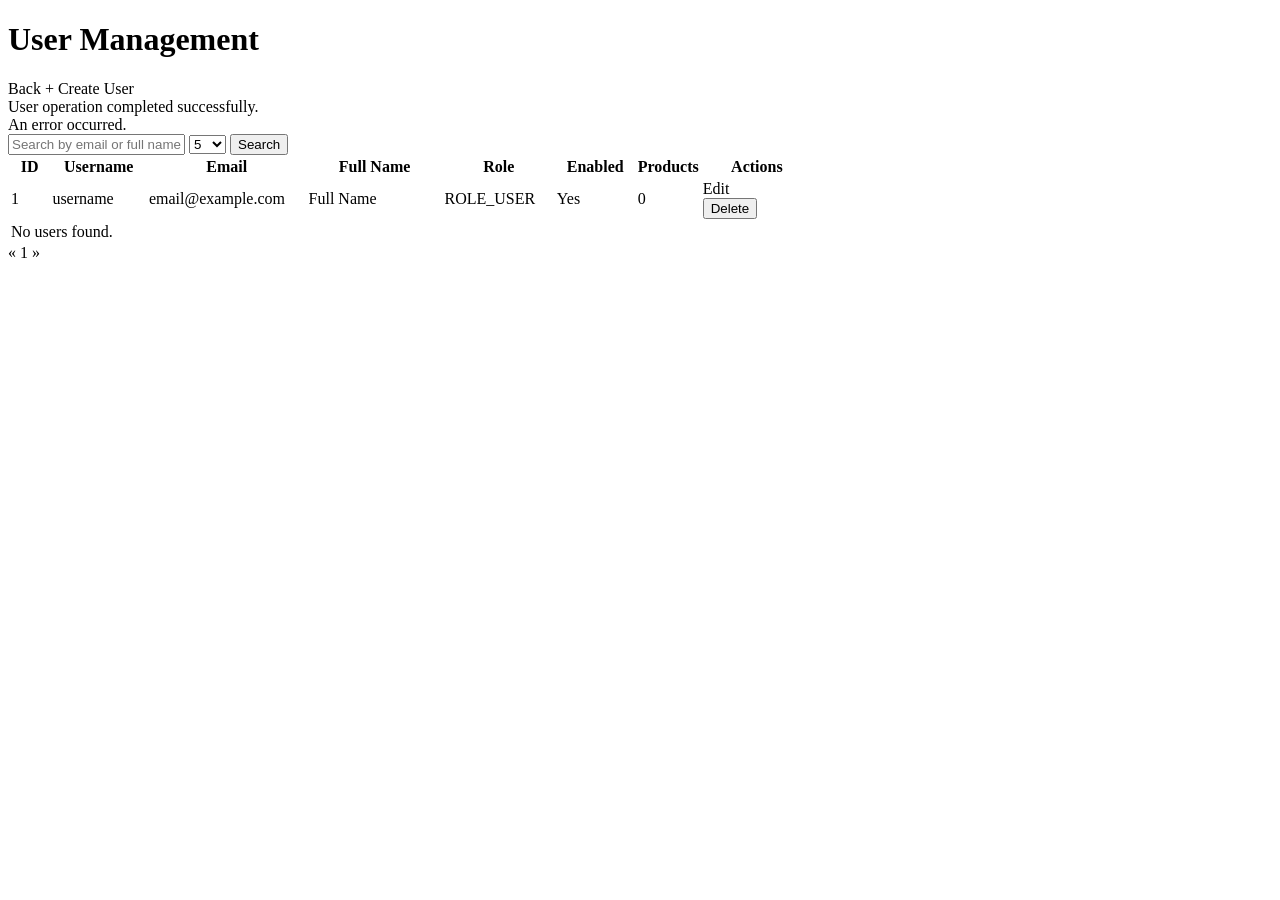
<file: src/main/resources/templates/users/list.html>
<!DOCTYPE html>
<html lang="en"
      xmlns:th="http://www.thymeleaf.org"
      xmlns:layout="http://www.ultraq.net.nz/thymeleaf/layout"
      layout:decorate="~{layout/layout}">

<head>

    <title>User Management</title>

</head>

<body>

<div layout:fragment="content">

    <div class="container">

        <!-- Page title -->

        <div class="page-title">

            <h1>User Management</h1>

            <div>

                <a class="btn secondary"
                   th:href="@{/}">
                    Back
                </a>

                <a class="btn primary"
                   th:href="@{/users/create}">
                    + Create User
                </a>

            </div>

        </div>

        <!-- Messages -->

        <div th:if="${success}"
             class="alert success"
             th:text="${success}">
            User operation completed successfully.
        </div>

        <div th:if="${error}"
             class="alert error"
             th:text="${error}">
            An error occurred.
        </div>

        <!-- Search -->

        <div class="panel">

            <form class="search"
                  th:action="@{/users}"
                  method="get">

                <input type="text"
                       name="keyword"
                       th:value="${keyword}"
                       placeholder="Search by email or full name">

                <select name="size">

                    <option value="5"
                            th:selected="${size == 5}">
                        5
                    </option>

                    <option value="10"
                            th:selected="${size == 10}">
                        10
                    </option>

                    <option value="20"
                            th:selected="${size == 20}">
                        20
                    </option>

                </select>

                <button type="submit"
                        class="btn primary">
                    Search
                </button>

            </form>

        </div>

        <!-- User table -->

        <div class="panel">

            <div class="table-wrap">

                <table>

                    <thead>

                    <tr>

                        <th style="width: 5%;">
                            ID
                        </th>

                        <th style="width: 12%;">
                            Username
                        </th>

                        <th style="width: 20%;">
                            Email
                        </th>

                        <th style="width: 17%;">
                            Full Name
                        </th>

                        <th style="width: 14%;">
                            Role
                        </th>

                        <th style="width: 10%;">
                            Enabled
                        </th>

                        <th style="width: 8%;">
                            Products
                        </th>

                        <th style="width: 14%;">
                            Actions
                        </th>

                    </tr>

                    </thead>

                    <tbody>

                    <tr th:each="user : ${users.content}">

                        <td th:text="${user.id}">
                            1
                        </td>

                        <td th:text="${user.username}">
                            username
                        </td>

                        <td th:text="${user.email}">
                            email@example.com
                        </td>

                        <td th:text="${user.fullName}">
                            Full Name
                        </td>

                        <td th:text="${user.roleName}">
                            ROLE_USER
                        </td>

                        <td th:text="${user.enabled ? 'Yes' : 'No'}">
                            Yes
                        </td>

                        <td th:text="${user.productCount}">
                            0
                        </td>

                        <td>

                            <div class="actions">

                                <a class="btn secondary small"
                                   th:href="@{/users/edit/{id}(id=${user.id})}">
                                    Edit
                                </a>

                                <form class="delete-form"
                                      th:action="@{/users/delete/{id}(id=${user.id})}"
                                      method="post"
                                      onsubmit="return confirm('Are you sure you want to delete this user?');">

                                    <input type="hidden"
                                           th:name="${_csrf.parameterName}"
                                           th:value="${_csrf.token}">

                                    <button type="submit"
                                            class="btn danger small">
                                        Delete
                                    </button>

                                </form>

                            </div>

                        </td>

                    </tr>

                    <tr th:if="${users.empty}">

                        <td colspan="8">
                            No users found.
                        </td>

                    </tr>

                    </tbody>

                </table>

            </div>

        </div>

        <!-- Pagination -->

        <div class="pagination"
             th:if="${users.totalPages > 0}">

            <a class="btn secondary small"
               th:if="${users.hasPrevious()}"
               th:href="@{/users(
                   page=${users.number - 1},
                   size=${size},
                   keyword=${keyword}
               )}">
                &laquo;
            </a>

            <span th:each="i : ${#numbers.sequence(
                0,
                users.totalPages - 1
            )}">

                <a class="btn small"
                   th:href="@{/users(
                       page=${i},
                       size=${size},
                       keyword=${keyword}
                   )}"
                   th:text="${i + 1}"
                   th:classappend="${i == users.number
                       ? ' primary'
                       : ' secondary'}">
                    1
                </a>

            </span>

            <a class="btn secondary small"
               th:if="${users.hasNext()}"
               th:href="@{/users(
                   page=${users.number + 1},
                   size=${size},
                   keyword=${keyword}
               )}">
                &raquo;
            </a>

        </div>

    </div>

</div>

</body>

</html>
</file>
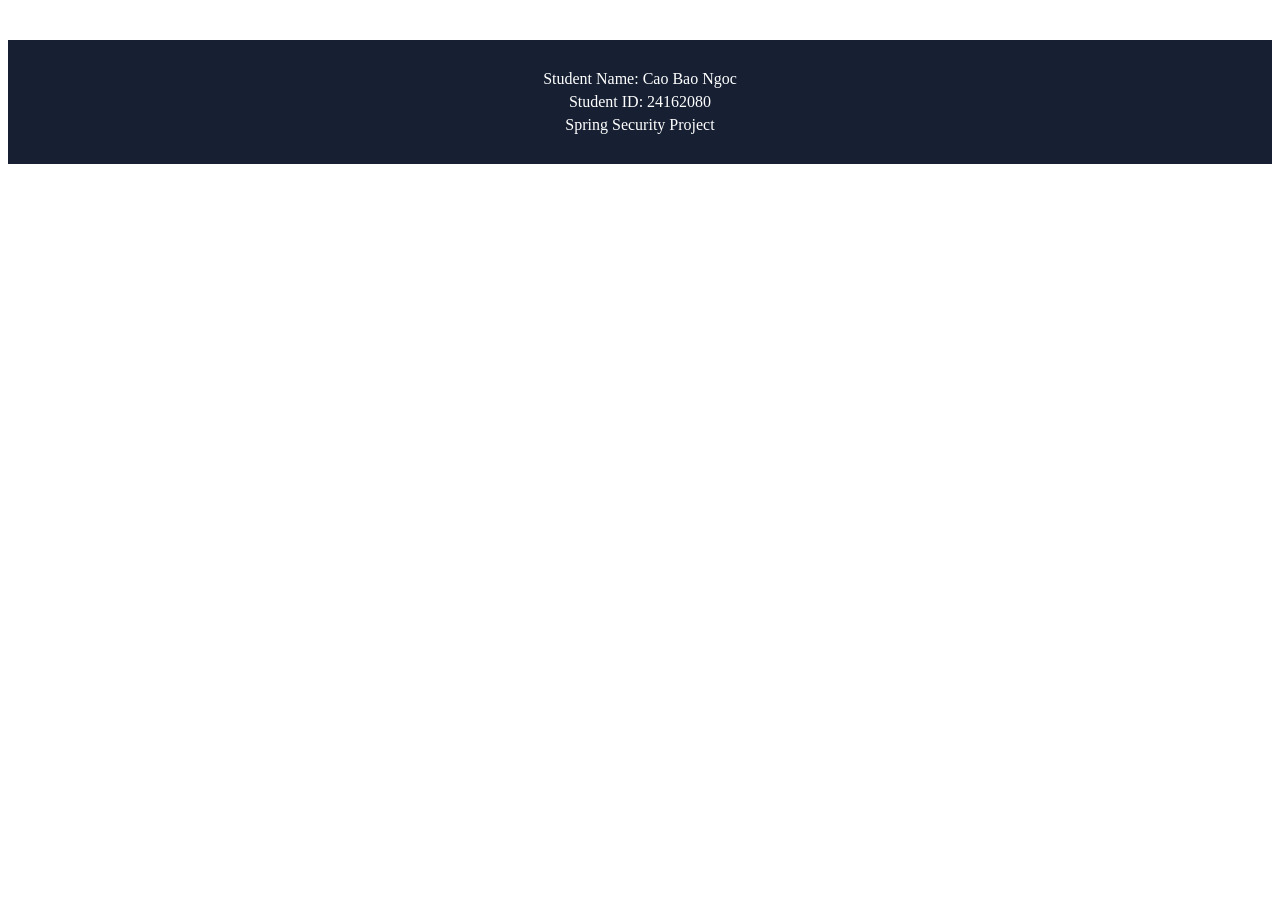
<file: src/main/resources/templates/layout/fragments/footer.html>
<!DOCTYPE html>
<html lang="en"
      xmlns:th="http://www.thymeleaf.org">

<body>

<footer th:fragment="footer"
        style="
            margin-top:40px;
            padding:25px 20px;
            background:#172033;
            color:white;
        ">

    <div style="
        max-width:1200px;
        margin:0 auto;
        text-align:center;
    ">

        <p style="margin:5px 0;">
            Student Name: Cao Bao Ngoc
        </p>

        <p style="margin:5px 0;">
            Student ID: 24162080
        </p>

        <p style="margin:5px 0;">
            Spring Security Project
        </p>

    </div>

</footer>

</body>
</html>
</file>
